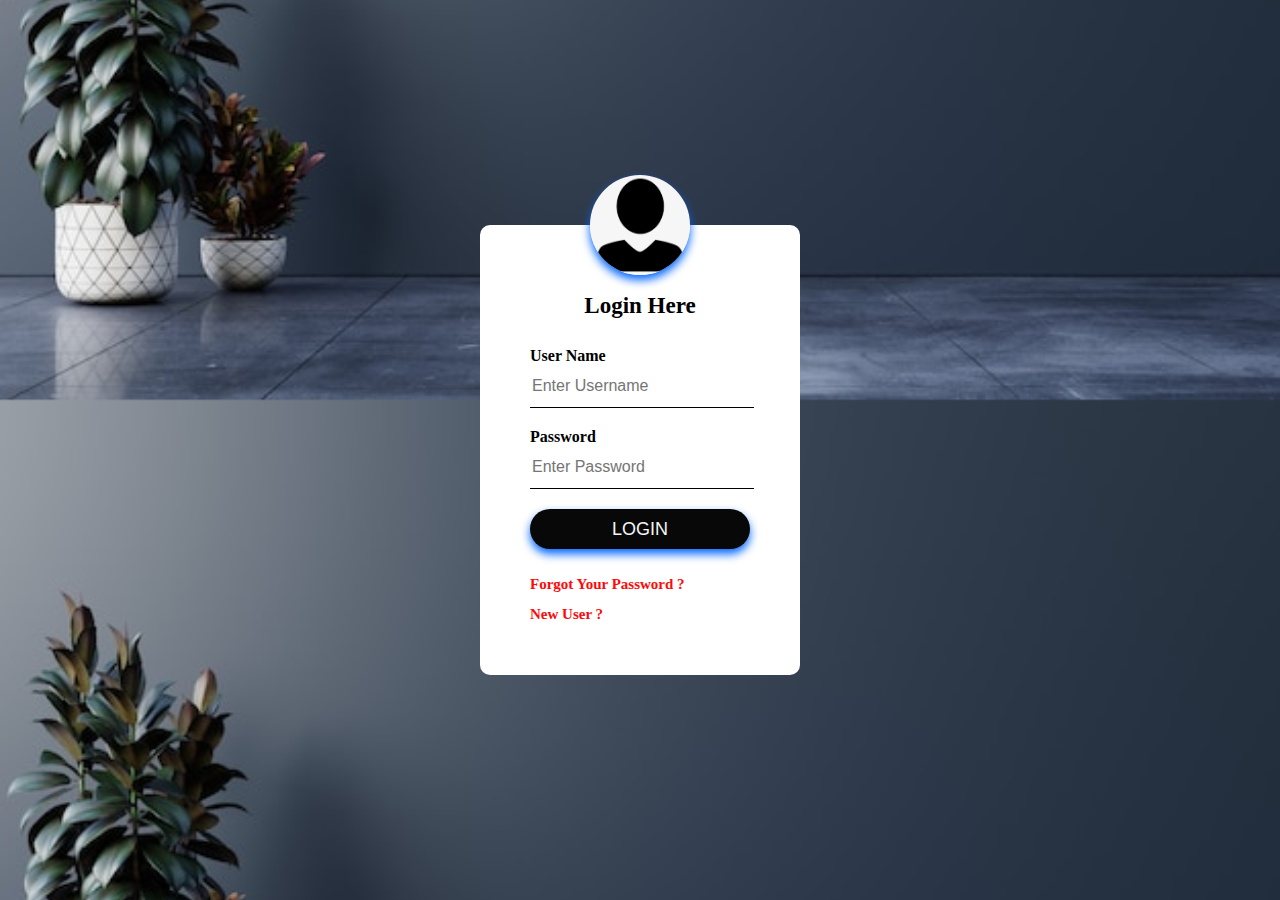
<file: index.html>
<!DOCTYPE html>
<html lang="en">
<head>
    <meta charset="UTF-8">
    <meta http-equiv="X-UA-Compatible" content="IE=edge">
    <meta name="viewport" content="width=device-width, initial-scale=1.0">
    <title>Login Page</title>
</head>
<link rel="stylesheet" type="text/css" href="style1.css">
 
<body>
    <div class="loginbox">
        <img src="u.png" class="avatar"><br>
        
        <h1>Login Here</h1><br>
        <div class="error" id="errorBox"></div>
        <form name="login" onsubmit="return fun1()">
            <p>User Name</p>
            <input type="text" name="username1" placeholder="Enter Username">
            <p>Password</p>
            <input type="password" name="password1"  placeholder="Enter Password">
            
            
            <input type="submit" name="" value="LOGIN" class="log"></br>
            <a href="#"> Forgot Your Password ? </a> <br>
            <a href="new.html">New User ?</a>

         
        </form>

    </div>
</body>
</html>
</file>
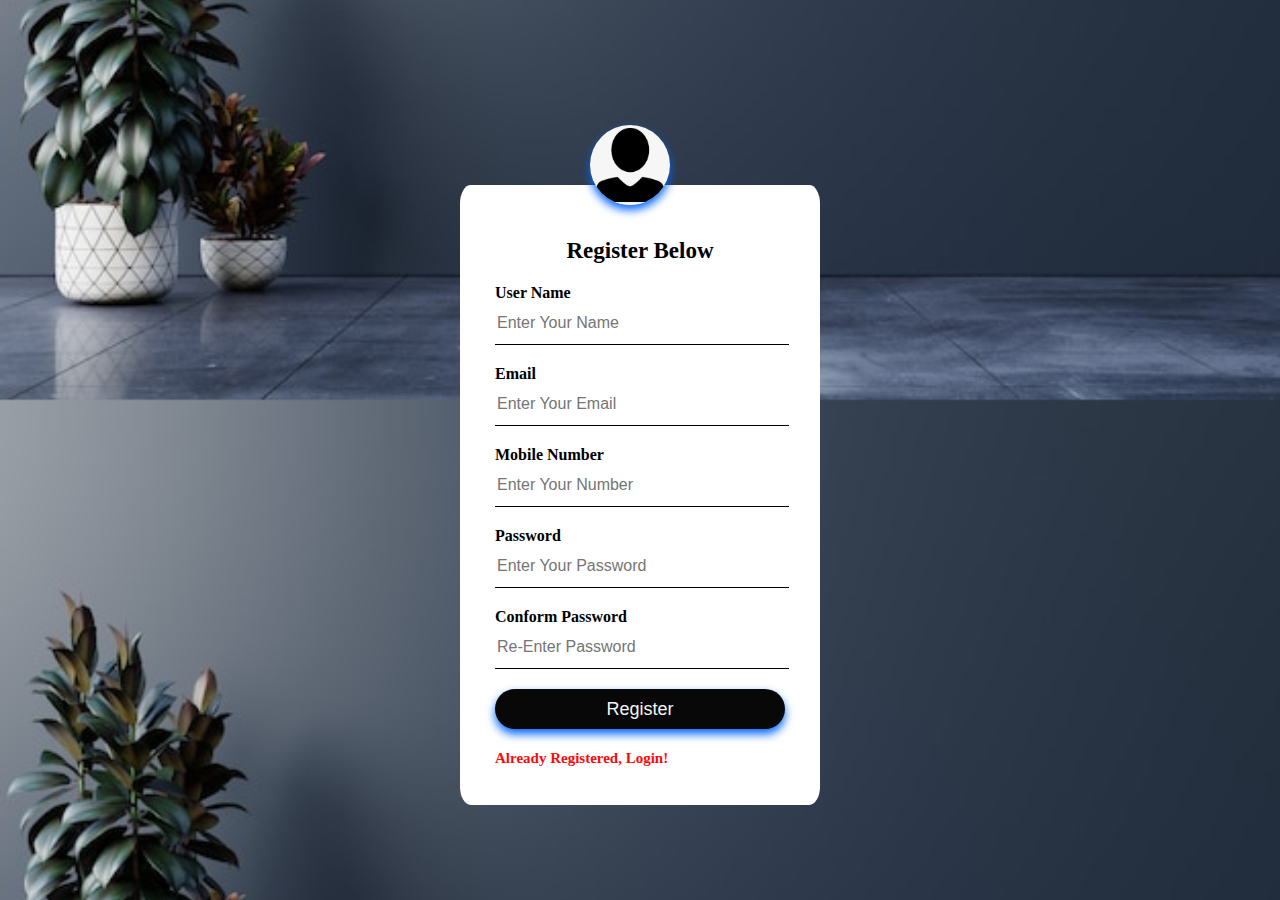
<file: new.html>
<!DOCTYPE html>
<html lang="en">
<head>
    <meta charset="UTF-8">
    <meta http-equiv="X-UA-Compatible" content="IE=edge">
    <meta name="viewport" content="width=device-width, initial-scale=1.0">
    <title>Registration</title>
</head>
<link rel="stylesheet" href="style2.css">
 
<body>
    <div class="Registerbox">
        <img src="u.png" class="avatar"><br>
        <h1>Register Below</h1>
        <div class="error" id="errorBox"></div>
        <form name="register"  action="register.php" method="Post" onsubmit="return fun2()">
        <p>User Name</p>
        <input type="text" name="username2" placeholder="Enter Your Name">
        <p>Email</p>
        <input type="email" name="email" placeholder="Enter Your Email">
        <p>Mobile Number</p>
        <input type="number" name="mobile" placeholder="Enter Your Number">
        <p>Password</p>
        <input type="password" name="password2" placeholder="Enter Your Password">
        <p>Conform Password</p>
        <input type="password" name="conpassword" placeholder="Re-Enter Password">
         
        
        <input type="Submit" name=""value="Register">
        <br>
        <a href="index.html">Already Registered, Login!</a>

    
    
    
    </form>

    </div>
    
</body>
</html>
</file>
<file: style1.css>
body{
    margin: 0;
    padding: 0;
    background: url(b.jpg);
    background-size: cover;
    background-position: center;
    font-family: 'Poppins''Lucida Sans', 'Lucida Sans Regular', 'Lucida Grande', 'Lucida Sans Unicode', Geneva, Verdana, sans-serif;
    text-shadow: black;

}
.loginbox{
    width: 320px;
    height: 450px;
    background-color: rgb(255, 255, 255);
   
    color: rgb(0, 0, 0);
    top: 50%;
    left: 50%;
    position: absolute;
    transform: translate(-50%,-50%);
    box-sizing: border-box;
    padding: 50px 50px;
     border-radius: 10px;
    
    shape-image-threshold: inherit;
    

}
.avatar{
    width: 100px;
    height: 100px;
    border-radius: 50%;
    position: absolute;
    top: -50px;
    left: calc(50% - 50px);
    box-shadow: 0 5px 10px rgb(0, 102, 255);
}
.log{
    background-color: rgb(161, 144, 144);
    text-decoration-color: rgb(0, 0, 0);
     
}
.avatar:hover{
    transform:rotate(360deg);
    transition: .4s;}
h1{
    margin: 0;
    padding: 0 0 10px;
    text-align: center;
    font-size: 23px;
}
.loginbox p{
    margin: 0;
    padding: 0;
    font-weight: bold;


}
.loginbox input{
    width: 100%;
    margin-bottom: 20px;

}
.loginbox input[type="text"],input[type="password"]{
    border: none;
    border-bottom: 1px solid rgb(0, 0, 0);
    background: transparent;
    outline: none;
    height: 40px;
    color: black;
    font-size: 16px;
}
.loginbox input[type="submit"]{
    border: none;
    outline: none;
    height: 40px;
    background: #080808;
    color: whitesmoke;
    font-size: 18px;
    font-family: 'Franklin Gothic Medium', 'Arial Narrow', Arial, sans-serif;
    border-radius: 20px;
    box-shadow: 0 5px 10px rgb(0, 102, 255);

}
.loginbox input[type="submit"]:hover{
    cursor: pointer;
    background: rgb(255, 0, 0);
    color: white;
     
}
.loginbox a{
    text-decoration: none;
    font-size: 15px;
    line-height: 30px;
    color: rgb(255, 9, 9);
    font-weight: 600;
     left: 50px;
     
     
}

.loginbox a:hover{
    color: rgb(4, 50, 255);
    text-decoration: underline;

}
.error{
    color: red;
    font-size: 16px;
    margin-left: 12%;
    margin-right: 20%;
    font-weight: 600;
}
</file>
<file: style2.css>
body{
    margin: 0;
    padding: 0;
    background: url(b.jpg);
    background-size: cover;
    background-position: center;
    font-family: 'Poppins'Georgia, 'Times New Roman', Times, serif;
    text-shadow: black;

}
.Registerbox{
    width: 420px;
    height: 620px;
    background-color: rgb(255, 255, 255);
    border-radius: 3%;
    color: rgb(0, 0, 0);
    top: 55%;
    left: 55%;
    position: absolute;
    transform: translate(-50%,-50%);
    box-sizing: border-box;
    padding: 50px 50px;
     
    
    shape-image-threshold: inherit;
    

}
.avatar{
    width: 100px;
    height: 100px;
    border-radius: 50%;
    position: absolute;
    top: -60px;
    left: calc(50% - 50px);
    cursor: pointer;
    box-shadow: 0 5px 10px rgb(0, 102, 255);
}
.log{
    background-color: rgb(161, 144, 144);
    text-decoration-color: rgb(0, 0, 0);
     
}
.avatar:hover{
    transform:rotate(360deg);
    transition: .4s;
}
h1{
    margin: 0;
    padding: 0 0 20px;
    text-align: center;
    font-size: 23px;
}
.Registerbox p{
    margin: 0;
    padding: 0;
    font-weight: bold;


}
 .Registerbox input{
    width: 100%;
    margin-bottom: 20px;

}
 .Registerbox input[type="text"],input[type="password"],input[type="email"],input[type="number"]{
    border: none;
    border-bottom: 1px solid rgb(0, 0, 0);
    background: transparent;
    outline: none;
    height: 40px;
    color: black;
    font-size: 16px;
}
 .Registerbox input[type="submit"]{
    border: none;
    outline: none;
    height: 40px;
    background: #080808;
    color: whitesmoke;
    font-size: 18px;
    font-family: 'Franklin Gothic Medium', 'Arial Narrow', Arial, sans-serif;
    border-radius: 20px;
    box-shadow: 0 5px 10px rgb(0, 102, 255);

}
 .Registerbox input[type="submit"]:hover{
    cursor: pointer;
    background: rgb(255, 0, 0);
    color: white;
    
     
}
 .Registerbox a{
    text-decoration: none;
    font-size: 15px;
    line-height: 5px;
    color: rgb(255, 9, 9);
    font-weight: 800;
     
     
}

 .Registerbox a:hover{
    color: rgb(4, 50, 255);
    text-decoration: underline;

}
.error{
    color: red;
    font-size: 16px;
    margin-left: 12%;
    margin-right: 20%;
    font-weight: 600;
}
@media screen,(max-width:768px) {
    .Registerbox{
        width: 360px;
        height: 620px;
        background-color: rgb(255, 255, 255);
        border-radius: 3%;
        color: rgb(0, 0, 0);
        top: 55%;
        left: 50%;
        bottom: -10%;
        position: absolute;
        transform: translate(-50%,-50%);
        box-sizing: border-box;
        padding: 35px 35px;
    }
    .avatar{
        width: 80px;
        height: 80px;
        border-radius: 50%;
        position: absolute;
        top: -60px;
        left: calc(50% - 50px);
        cursor: pointer;
        box-shadow: 0 5px 10px rgb(0, 102, 255);
    }
    
}
</file>
